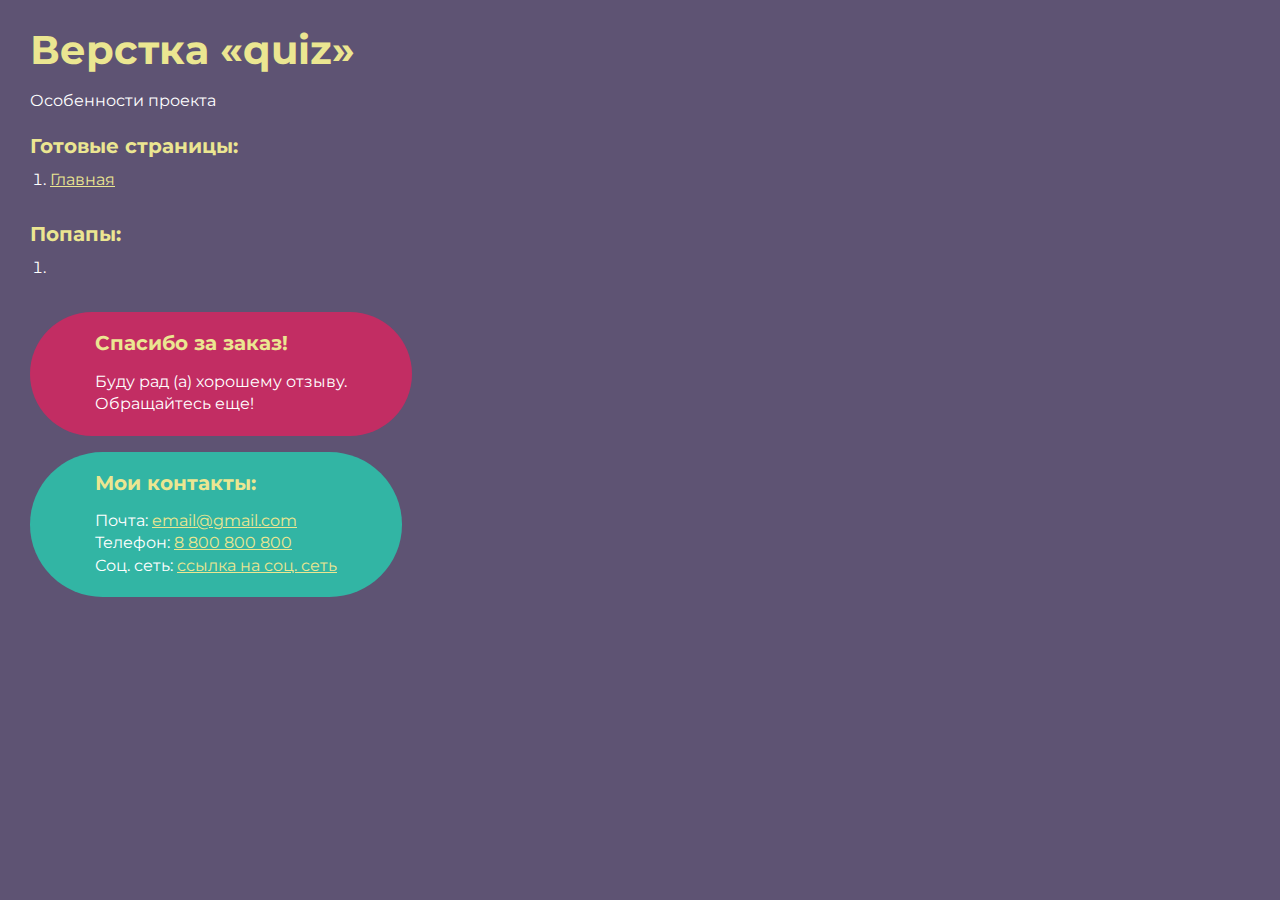
<file: parts/quiz/index.html>
<!DOCTYPE html>
<html>

<head>
	<meta charset="UTF-8">
	<meta name="viewport" content="width=device-width, initial-scale=1.0">
	<title>Верстка «quiz»</title>
</head>

<body>
	<div class="rootpage">
		<h1>Верстка «quiz»</h1>
		<div class="rootpage__info">
			Особенности проекта
		</div>
		<h2>Готовые страницы:</h2>
		<ol class="rootpage__list">
			<li><a target="_blank" href="home.html">Главная</a></li>
		</ol>
		<h2>Попапы:</h2>
		<ol class="rootpage__list">
			<li><a target="_blank" href="home.html#"></a></li>
		</ol>
		<div class="rootpage__tnx">
			<h2>Спасибо за заказ!</h2>
			<p>Буду рад (а) хорошему отзыву.</p>
			<p>Обращайтесь еще!</p>
		</div>
		<div class="rootpage__contacts">
			<h2>Мои контакты:</h2>
			<p>Почта: <a href="mailto:email@gmail.com">email@gmail.com</a></p>
			<p>Телефон: <a href="tel:8800800800">8 800 800 800</a></p>
			<p>Соц. сеть: <a href="">ссылка на соц. сеть</a></p>
		</div>
	</div>
</body>
<style>
	@charset "UTF-8";
	@import url("https://fonts.googleapis.com/css?family=Montserrat:regular,700&display=swap");

	*,
	*::before,
	*::after {
		padding: 0px;
		margin: 0px;
		border: 0px;
		box-sizing: border-box;
	}

	html,
	body {
		height: 100%;
		margin: 0;
		padding: 0;
		min-width: 320px;
		width: 100%;
		color: #fff;
		background-color: #5e5373;
	}

	body {
		font-family: Montserrat;
		font-size: 100%;
		line-height: 1;
		font-size: 1rem;
	}

	a {
		text-decoration: underline;
		color: #ebe691
	}

	a:visited {
		text-decoration: underline;
		color: #aaa768;
	}

	a:hover {
		text-decoration: none;
	}

	ul li {
		list-style: none;
	}

	img {
		vertical-align: top;
	}

	.wrapper {
		width: 100%;
		min-height: 100%;
		overflow: hidden;
	}

	.rootpage {
		padding: 30px;
		display: flex;
		flex-direction: column;
		align-items: flex-start;
	}

	@media (max-width: 767px) {
		.rootpage {
			padding: 30px 15px;
		}
	}

	h1 {
		color: #ebe691;
		font-size: 2.5rem;
		margin: 0px 0px 1.25rem 0px;
	}

	@media (max-width: 767px) {
		h1 {
			font-size: 1.85rem;
			margin: 0px 0px 1.25rem 0px;
		}
	}

	h2 {
		color: #ebe691;
		font-size: 1.25rem;
		margin: 0px 0px 1rem 0px;
	}

	@media (max-width: 767px) {
		h2 {
			font-size: 1.125rem;
			margin: 0px 0px 1rem 0px;
		}
	}

	.rootpage__info {
		line-height: 140%;
		margin: 0px 0px 1.5rem 0px;
	}

	.rootpage__list {
		margin: 0px 0px 2.25rem 1.25rem;
	}

	.rootpage__list li:not(:last-child) {
		margin: 0px 0px 15px 0px;
	}

	.rootpage__contacts,
	.rootpage__tnx {
		border-radius: 200px;
		padding: 20px 65px;
		line-height: 140%;
	}

	@media (max-width: 767px) {

		.rootpage__contacts,
		.rootpage__tnx {
			border-radius: 40px;
			padding: 20px;
		}
	}

	.rootpage__contacts {
		background: #32b5a4;

	}

	.rootpage__contacts a {
		color: #ebe691;
	}

	.rootpage__tnx {
		background: #c22d63;
		margin: 0px 0px 1rem 0px;
	}
</style>

</html>
</file>
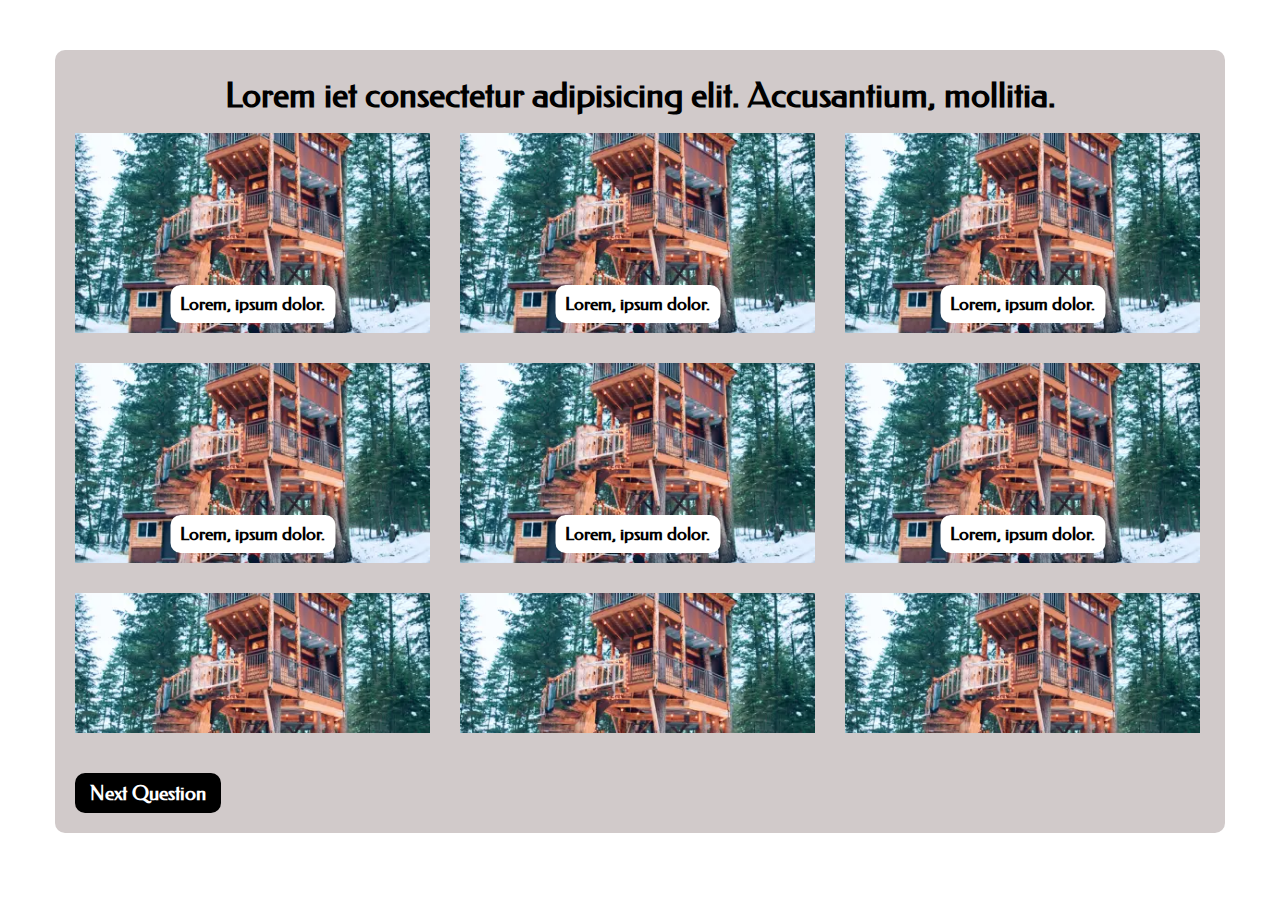
<file: parts/quiz/home.html>
<!DOCTYPE html>
<html lang="ru">

<head>
	<title>Главная</title>
	<meta charset="UTF-8">
	<meta name="format-detection" content="telephone=no">
	<!-- <style>body{opacity: 0;}</style> -->
	<link rel="stylesheet" href="css/style.min.css?_v=20220808162627">
	<link rel="shortcut icon" href="favicon.ico">
	<!-- <meta name="robots" content="noindex, nofollow"> -->
	<meta name="viewport" content="width=device-width, initial-scale=1.0">
</head>

<body>
	<div class="wrapper">
		<header class="header">
			<div class="header__container">
			</div>
		</header>
		<main class="page">
			<section class="quiz">
				<div class="quiz__container">
					<form enctype="multipart/form-data" data-ajax id="form" action="sendmail.php" method="post" class="form quiz__form form-quiz">
						<div class="form-quiz__question">
							<h3 class="form-quiz__title">Lorem iet consectetur adipisicing elit. Accusantium,
								mollitia.</h3>
							<div class="form-quiz__question-container grid">
								<label class="form-quiz__item">
									<picture><source srcset="img/01.webp" type="image/webp"><img src="img/01.jpg" alt="image"></picture>
									<input autocomplete="off" type="radio" name="form[]" class="input">
									<span>Lorem, ipsum dolor.</span>
								</label>
								<label class="form-quiz__item">
									<picture><source srcset="img/01.webp" type="image/webp"><img src="img/01.jpg" alt="image"></picture>
									<input autocomplete="off" type="radio" name="form[]" class="input">
									<span>Lorem, ipsum dolor.</span>
								</label>
								<label class="form-quiz__item">
									<picture><source srcset="img/01.webp" type="image/webp"><img src="img/01.jpg" alt="image"></picture>
									<input autocomplete="off" type="radio" name="form[]" class="input">
									<span>Lorem, ipsum dolor.</span>
								</label>
								<label class="form-quiz__item">
									<picture><source srcset="img/01.webp" type="image/webp"><img src="img/01.jpg" alt="image"></picture>
									<input autocomplete="off" type="radio" name="form[]" class="input">
									<span>Lorem, ipsum dolor.</span>
								</label>
								<label class="form-quiz__item">
									<picture><source srcset="img/01.webp" type="image/webp"><img src="img/01.jpg" alt="image"></picture>
									<input autocomplete="off" type="radio" name="form[]" class="input">
									<span>Lorem, ipsum dolor.</span>
								</label>
								<label class="form-quiz__item">
									<picture><source srcset="img/01.webp" type="image/webp"><img src="img/01.jpg" alt="image"></picture>
									<input autocomplete="off" type="radio" name="form[]" class="input">
									<span>Lorem, ipsum dolor.</span>
								</label>
								<label class="form-quiz__item">
									<picture><source srcset="img/01.webp" type="image/webp"><img src="img/01.jpg" alt="image"></picture>
									<input autocomplete="off" type="radio" name="form[]" class="input">
									<span>Lorem, ipsum dolor.</span>
								</label>
								<label class="form-quiz__item">
									<picture><source srcset="img/01.webp" type="image/webp"><img src="img/01.jpg" alt="image"></picture>
									<input autocomplete="off" type="radio" name="form[]" class="input">
									<span>Lorem, ipsum dolor.</span>
								</label>
								<label class="form-quiz__item">
									<picture><source srcset="img/01.webp" type="image/webp"><img src="img/01.jpg" alt="image"></picture>
									<input autocomplete="off" type="radio" name="form[]" class="input">
									<span>Lorem, ipsum dolor.</span>
								</label>
							</div>
							<div class="form-quiz__bottom">
								<span>Выберите вариан ответа!</span>
								<button type="button" class="form-quiz__btn-next">Next Question</button>
							</div>
						</div>
						<div class="form-quiz__question">
							<h3 class="form-quiz__title">ectetur adipisicing elit. Accusantium,
								mollitia.</h3>
							<div class="form-quiz__question-container">
								<label class="form-quiz__item-text">
									<span>Длина</span>
									<input autocomplete="off" type="text" name="Длина:" class="input">
								</label>
								<label class="form-quiz__item-text">
									<span>Ширина</span>
									<input autocomplete="off" type="text" name="Ширина:" class="input">
								</label>
								<label class="form-quiz__item-text">
									<span>Высота</span>
									<input autocomplete="off" type="text" name="Высота:" class="input">
								</label>
							</div>
							<div class="form-quiz__bottom">
								<span>Заполните поля!</span>
								<button type="button" class="form-quiz__btn-prev">Prev Question</button>
								<button type="button" class="form-quiz__btn-next">Next Question</button>
							</div>
						</div>
						<div class="form-quiz__question">
							<h3 class="form-quiz__title">ectetur adipisicing elit. Accusantium,
								mollitia.</h3>
							<div class="form-quiz__question-container">
								<div class="form-quiz__radio">
									<label class="form-quiz__item-text">
										<input autocomplete="off" type="radio" name="Демантируем фундамент:" value="Да" class="input">
										<span>Да</span>
									</label>
									<label class="form-quiz__item-text">
										<input autocomplete="off" type="radio" name="Демантируем фундамент:" value="Нет" class="input">
										<span>Нет</span>
									</label>
								</div>
								<label class="form-quiz__item-text">
									<span>Длина фундамента</span>
									<input autocomplete="off" type="text" name="Длина фундамента:" class="input">
								</label>
								<label class="form-quiz__item-text">
									<span>Ширина фундамента</span>
									<input autocomplete="off" type="text" name="Ширина фундамента:" class="input">
								</label>
								<label class="form-quiz__item-text">
									<span>Высота фундамента</span>
									<input autocomplete="off" type="text" name="Высота фундамента:" class="input">
								</label>
								<select name="Материал фундамента[]" class="form-quiz__select ">
									<option value="1">Пункт №1</option>
									<option value="2">Пункт №2</option>
									<option value="3">Пункт №3</option>
									<option value="4">Пункт №4</option>
								</select>
							</div>
							<div class="form-quiz__bottom">
								<span>Заполните поля!</span>
								<button type="button" class="form-quiz__btn-prev">Prev Question</button>
								<button type="button" class="form-quiz__btn-next">Next Question</button>
							</div>
						</div>
						<div class="form-quiz__question">
							<h3 class="form-quiz__title">ectetur adipisicing elit. Accusantium,
								mollitia.</h3>
							<div class="form-quiz__question-container">
								<label class="form-quiz__item-text">
									<span>Lorem, ipsum dolor.</span>
									<input autocomplete="off" type="file" name="file[]" multiple class="input" accept="image/jpeg, image/png">
								</label>
							</div>
							<div class="form-quiz__bottom">

								<button type="button" class="form-quiz__btn-prev">Prev Question</button>
								<button type="button" class="form-quiz__btn-next">Next Question</button>
							</div>
						</div>
						<div class="form-quiz__question">
							<h3 class="form-quiz__title">Accusantium, ollitia.</h3>
							<div class="form-quiz__question-container">
								<div class="form-quiz__radio form-quiz__radio-w100">
									<label class="form-quiz__item-text">
										<input autocomplete="off" type="radio" name="case:" value="Позвонить мне" class="input">
										<span>Позвонить мне</span>
									</label>
									<label class="form-quiz__item-text">
										<input autocomplete="off" type="radio" name="case:" value="Whatsapp" class="input">
										<span>Whatsapp</span>
									</label>
									<label class="form-quiz__item-text">
										<input autocomplete="off" type="radio" name="case:" value="Telegram" class="input">
										<span>Telegram</span>
									</label>
								</div>
								<label class="form-quiz__item-text">
									<span>Телефон</span>
									<input autocomplete="off" type="tel" placeholder="Ваш номер телефона" value="" name="Телефон:" class="input input-tel">
								</label>
							</div>
							<div class="form-quiz__bottom">
								<span>Заполните поля!</span>
								<button type="button" class="form-quiz__btn-prev">Prev Question</button>
								<button type="button" class="form-quiz__btn-next send">Send</button>
							</div>
						</div>
					</form>
				</div>
			</section>
		</main>
		<footer class="footer">
			<div class="footer__container">
			</div>
		</footer>
	</div>
	<!-- <div id="popup" aria-hidden="true" class="popup">
	<div class="popup__wrapper">
		<div class="popup__content">
			<button data-close type="button" class="popup__close">Закрыть</button>
			<div class="popup__text">
				Text
			</div>
		</div>
	</div>
</div> -->
	<script src="js/app.min.js?_v=20220808162627"></script>
</body>

</html>
</file>
<file: parts/quiz/css/style.min.css>
@charset "UTF-8";@import url(https://fonts.googleapis.com/css?family=Federo:regular&display=swap);*{padding:0;margin:0;border:0}*,:after,:before{-webkit-box-sizing:border-box;box-sizing:border-box}body,html{height:100%;min-width:320px}body{color:#000;line-height:1;font-family:Federo;font-size:.875rem;-ms-text-size-adjust:100%;-moz-text-size-adjust:100%;-webkit-text-size-adjust:100%;-webkit-font-smoothing:antialiased;-moz-osx-font-smoothing:grayscale}button,input,textarea{font-family:Federo;font-size:inherit}button{cursor:pointer;color:inherit;background-color:inherit}a{color:inherit}a:link,a:visited{text-decoration:none}a:hover{text-decoration:none}ul li{list-style:none}img{vertical-align:top}h1,h2,h3,h4,h5,h6{font-weight:inherit;font-size:inherit}.lock body{overflow:hidden;-ms-touch-action:none;touch-action:none}.wrapper{min-height:100%;display:-webkit-box;display:-ms-flexbox;display:flex;-webkit-box-orient:vertical;-webkit-box-direction:normal;-ms-flex-direction:column;flex-direction:column;overflow:hidden}.wrapper>main{-webkit-box-flex:1;-ms-flex:1 1 auto;flex:1 1 auto}.wrapper>*{min-width:0}[class*=__container]{max-width:73.125rem;-webkit-box-sizing:content-box;box-sizing:content-box;margin:0 auto;padding:0 .9375rem}.select{position:relative;max-width:300px}.select__body{position:relative}.select__title{color:inherit;text-align:left;background-color:#fff;cursor:pointer;width:100%;border-radius:4px;background-color:#efb619;height:40px;border:1px solid #000;font-weight:600}.select__value{display:-webkit-box;display:-ms-flexbox;display:flex;-webkit-box-align:center;-ms-flex-align:center;align-items:center;height:1.875rem;padding:0 .9375rem;gap:.625rem}.select__value>*{-webkit-box-flex:1;-ms-flex:1 1 auto;flex:1 1 auto}.select__value:after{content:"";-webkit-box-flex:0;-ms-flex:0 0 10px;flex:0 0 10px;-webkit-transition:all .3s ease 0s;-o-transition:all .3s ease 0s;transition:all .3s ease 0s;display:-webkit-box;display:-ms-flexbox;display:flex;-webkit-box-pack:center;-ms-flex-pack:center;justify-content:center;-webkit-box-align:center;-ms-flex-align:center;align-items:center;width:0;height:0;border-style:solid;border-width:7px 6.5px 0 6.5px;border-color:#000 transparent transparent transparent}._select-open .select__value:after{-webkit-transform:rotate(-180deg);-ms-transform:rotate(-180deg);transform:rotate(-180deg)}.select__value._select-pseudo-label::before{content:attr(data-pseudo-label);opacity:.5}.select__text{-webkit-box-flex:1;-ms-flex:1 1 auto;flex:1 1 auto}.select__input{width:100%;background-color:transparent;height:100%}.select__options{color:#000;position:absolute;top:36px;border-radius:0 0 4px 4px;min-width:100%;left:0;background-color:#fff;border:1px solid #000;border-top:0;padding:0 0 5px 0}.select__scroll{overflow-y:auto;overflow-x:hidden;max-height:200px}.select__option{width:100%;text-align:left;cursor:pointer;padding:5px 15px;color:inherit}.select__option._select-selected{background-color:#eee}.select__row{display:-webkit-inline-box;display:-ms-inline-flexbox;display:inline-flex;-webkit-box-align:center;-ms-flex-align:center;align-items:center}.select._select-open{z-index:5}._select-tag{cursor:pointer}[class*=-ibg]{position:relative}[class*=-ibg] img{position:absolute;width:100%;height:100%;top:0;left:0;-o-object-fit:cover;object-fit:cover}[class*=-ibg_contain] img{-o-object-fit:contain;object-fit:contain}.quiz{padding:50px 0}.quiz__form .input[type=file]{cursor:pointer}.form-quiz__question{display:none;background:#d1caca;padding:20px;border-radius:10px}.form-quiz__question.active{display:block}.form-quiz__question-container{padding-right:5px;max-height:37.5rem;overflow:auto}.form-quiz__question-container.grid{display:-ms-grid;display:grid;-ms-grid-columns:(1fr)[3];grid-template-columns:repeat(3,1fr);grid-auto-rows:minmax(10px,auto);gap:30px}.form-quiz__radio{display:-webkit-box;display:-ms-flexbox;display:flex;-webkit-box-align:center;-ms-flex-align:center;align-items:center;-webkit-box-pack:justify;-ms-flex-pack:justify;justify-content:space-between;max-width:300px;margin-bottom:20px}.form-quiz__radio-w100{max-width:600px}.form-quiz__title{font-size:35px;font-weight:700;line-height:1.5;text-align:center;margin-bottom:10px}.form-quiz__item{height:200px;border-radius:10px;position:relative;cursor:pointer}.form-quiz__item img{position:absolute;top:0;left:0;width:100%;height:100%;-o-object-fit:cover;object-fit:cover}.form-quiz__item span{display:inline-block;position:absolute;left:50%;-webkit-transform:translateX(-50%);-ms-transform:translateX(-50%);transform:translateX(-50%);bottom:10px;font-weight:600;font-size:18px;background:#fff;padding:10px;border-radius:10px;-webkit-transition:background-color .3s ease 0s;-o-transition:background-color .3s ease 0s;transition:background-color .3s ease 0s}.form-quiz__item .input{display:none}.form-quiz__item .input:checked~span{background-color:#e76514}.form-quiz__item .input:checked.erro~span{border:0 solid transparent;color:#fff}.form-quiz__item .input.erro~span{border:3px solid red;color:red}.form-quiz__item-text{display:block}.form-quiz__item-text:not(:last-child){margin-bottom:20px}.form-quiz__item-text span{display:block;font-size:18px;font-weight:600;margin-bottom:5px}.form-quiz__item-text .input{height:40px;border:1px solid #000;padding:0 20px;max-width:300px;width:100%}.form-quiz__item-text .input.erro{border:1px solid red}.form-quiz__item-text .input._form-focus{border:1px solid #03f;outline:0}.form-quiz__radio .form-quiz__item-text{display:-webkit-box;display:-ms-flexbox;display:flex;-webkit-box-align:center;-ms-flex-align:center;align-items:center;-webkit-box-pack:center;-ms-flex-pack:center;justify-content:center;margin-bottom:0}.form-quiz__radio .form-quiz__item-text .input{display:none}.form-quiz__radio .form-quiz__item-text .input:checked~span{border:2px solid #ffb700;color:#ffb700}.form-quiz__radio .form-quiz__item-text span{display:block;cursor:pointer;text-align:center;width:120px;padding:10px 20px;border-radius:10px;border:2px solid #000;margin-bottom:0}.form-quiz .form-quiz__radio-w100 span{width:180px}.form-quiz__bottom{margin-top:40px;position:relative}.form-quiz__bottom span{opacity:0;visibility:hidden;-webkit-transition:all .3s ease 0s;-o-transition:all .3s ease 0s;transition:all .3s ease 0s;position:absolute;top:-30px;left:0;border-radius:10px;font-size:16px;padding:3px 10px;color:#fff;background:#b80404}.form-quiz__bottom span.erro{opacity:1;visibility:visible}.form-quiz__btn-next{min-height:40px;font-size:20px;line-height:1.2;font-weight:600;background:#000;color:#fff;padding:0 15px;border-radius:10px}.form-quiz__btn-prev{min-height:40px;font-size:20px;line-height:1.2;font-weight:600;background:#640505;color:#fff;padding:0 15px;border-radius:10px}@media (any-hover:hover){.select__option:hover{background-color:#e6bc48;color:#fff}}
</file>
